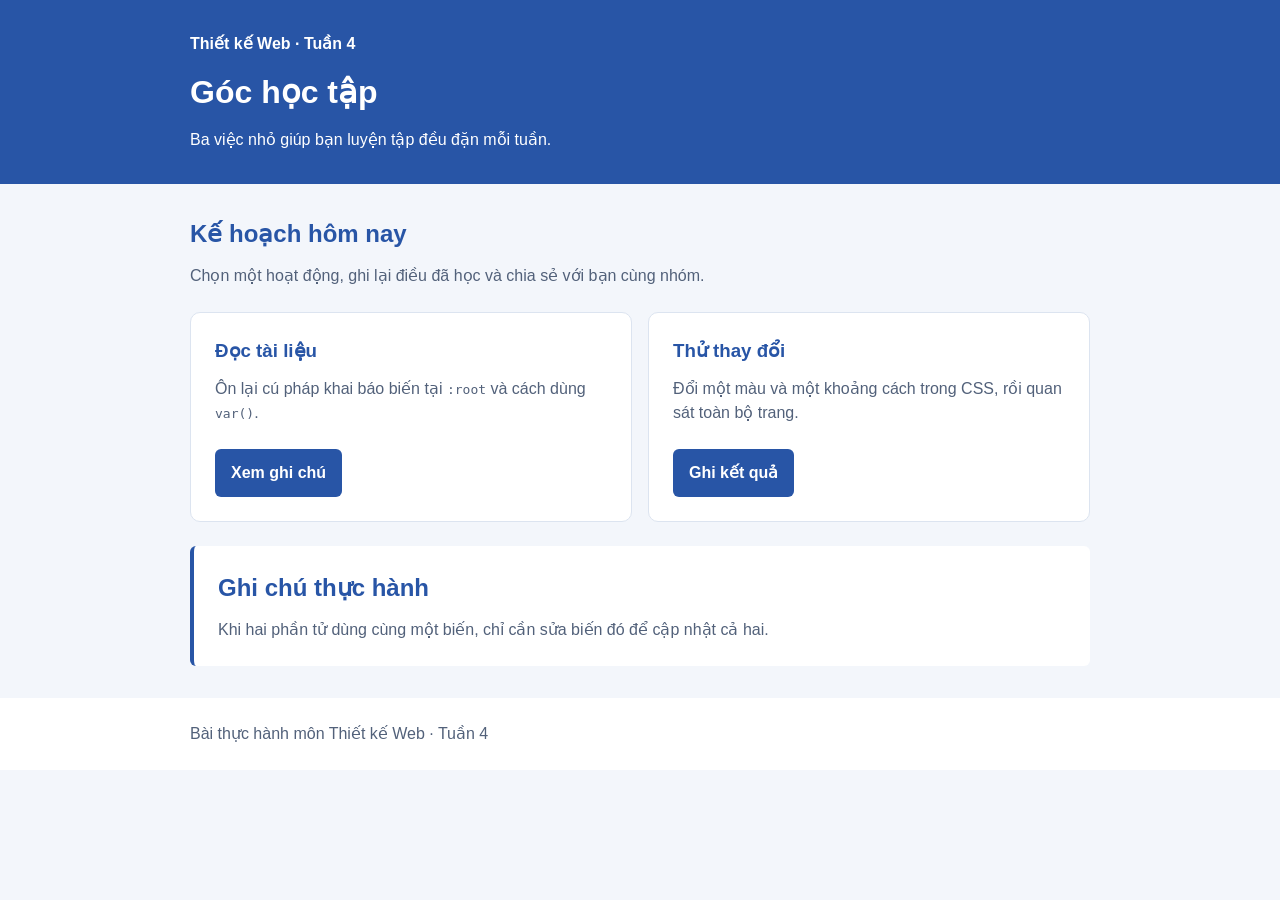
<file: index2.html>
<!DOCTYPE html>
<html lang="vi">
<head>
  <meta charset="UTF-8">
  <meta name="viewport" content="width=device-width, initial-scale=1.0">
  <title>Góc học tập - Bài thực hành CSS Variables (Bản 2)</title>
  <link rel="stylesheet" href="style2.css">
</head>
<body>
  <header class="site-header">
    <div class="container">
      <p class="eyebrow">Thiết kế Web · Tuần 4</p>
      <h1>Góc học tập</h1>
      <p>Ba việc nhỏ giúp bạn luyện tập đều đặn mỗi tuần.</p>
    </div>
  </header>

  <main class="container">
    <section class="intro" aria-labelledby="intro-title">
      <h2 id="intro-title">Kế hoạch hôm nay</h2>
      <p>Chọn một hoạt động, ghi lại điều đã học và chia sẻ với bạn cùng nhóm.</p>
    </section>

    <section class="activity-list" aria-label="Danh sách hoạt động">
      <article class="activity-card">
        <h3>Đọc tài liệu</h3>
        <p>Ôn lại cú pháp khai báo biến tại <code>:root</code> và cách dùng <code>var()</code>.</p>
        <a class="action-link" href="#ghi-chu">Xem ghi chú</a>
      </article>

      <article class="activity-card">
        <h3>Thử thay đổi</h3>
        <p>Đổi một màu và một khoảng cách trong CSS, rồi quan sát toàn bộ trang.</p>
        <a class="action-link" href="#ghi-chu">Ghi kết quả</a>
      </article>
    </section>

    <section class="note" id="ghi-chu" aria-labelledby="note-title">
      <h2 id="note-title">Ghi chú thực hành</h2>
      <p>Khi hai phần tử dùng cùng một biến, chỉ cần sửa biến đó để cập nhật cả hai.</p>
    </section>
  </main>

  <footer class="site-footer">
    <div class="container">Bài thực hành môn Thiết kế Web · Tuần 4</div>
  </footer>
</body>
</html>
</file>
<file: style2.css>
:root {
    /* Màu sắc */
    --primary-color: #2855a6;
    --primary-hover-color: #243047;
    --text-color: #243047;
    --text-muted-color: #52617a;
    --bg-body: #f3f6fb;
    --bg-surface: #ffffff;
    --text-light: #ffffff;
    --border-color: #dce4f0;
  
    /* Khoảng cách & Kích thước */
    --spacing-xs: 12px;
    --spacing-sm: 16px;
    --spacing-md: 24px;
    --spacing-lg: 32px;
  
    /* Bo góc */
    --radius-sm: 6px;
    --radius-md: 10px;
  }
  
  * {
    box-sizing: border-box;
  }
  
  body {
    margin: 0;
    font-family: Arial, sans-serif;
    line-height: 1.5;
    color: var(--text-color);
    background-color: var(--bg-body);
  }
  
  .container {
    width: min(100% - var(--spacing-lg), 900px);
    margin: 0 auto;
  }
  
  .site-header {
    padding: var(--spacing-lg) 0;
    color: var(--text-light);
    background-color: var(--primary-color);
  }
  
  .site-header h1 {
    margin: 0 0 var(--spacing-xs);
    font-size: 2rem;
  }
  
  .site-header p {
    margin: 0;
  }
  
  .site-header .eyebrow {
    margin: 0 0 var(--spacing-xs);
    font-weight: bold;
  }
  
  .intro {
    margin: var(--spacing-lg) 0 var(--spacing-md);
  }
  
  .intro h2,
  .note h2 {
    margin: 0 0 var(--spacing-xs);
    color: var(--primary-color);
  }
  
  .intro p,
  .note p {
    margin: 0;
    color: var(--text-muted-color);
  }
  
  .activity-list {
    display: grid;
    gap: var(--spacing-sm);
    grid-template-columns: repeat(auto-fit, minmax(min(100%, 260px), 1fr));
  }
  
  .activity-card {
    padding: var(--spacing-md);
    border: 1px solid var(--border-color);
    border-radius: var(--radius-md);
    background-color: var(--bg-surface);
  }
  
  .activity-card h3 {
    margin: 0 0 var(--spacing-xs);
    color: var(--primary-color);
  }
  
  .activity-card p {
    margin: 0 0 var(--spacing-md);
    color: var(--text-muted-color);
  }
  
  .action-link {
    display: inline-block;
    padding: var(--spacing-xs) var(--spacing-sm);
    border-radius: var(--radius-sm);
    color: var(--text-light);
    background-color: var(--primary-color);
    text-decoration: none;
    font-weight: bold;
  }
  
  .action-link:hover,
  .action-link:focus-visible {
    background-color: var(--primary-hover-color);
  }
  
  .note {
    margin: var(--spacing-md) 0 var(--spacing-lg);
    padding: var(--spacing-md);
    border-left: 4px solid var(--primary-color);
    border-radius: var(--radius-sm);
    background-color: var(--bg-surface);
  }
  
  .site-footer {
    padding: var(--spacing-md) 0;
    color: var(--text-muted-color);
    background-color: var(--bg-surface);
  }
.activity-card {
  padding: var(--spacing-md);
  border: 1px solid var(--border-color);
  border-radius: var(--radius-md);
  background-color: var(--bg-surface);
  
  transition: transform 0.3s ease, box-shadow 0.3s ease;
}


.activity-card:hover {
  transform: translateY(-6px); 
  box-shadow: 0 10px 20px rgba(0, 0, 0, 0.08);
}
</file>
